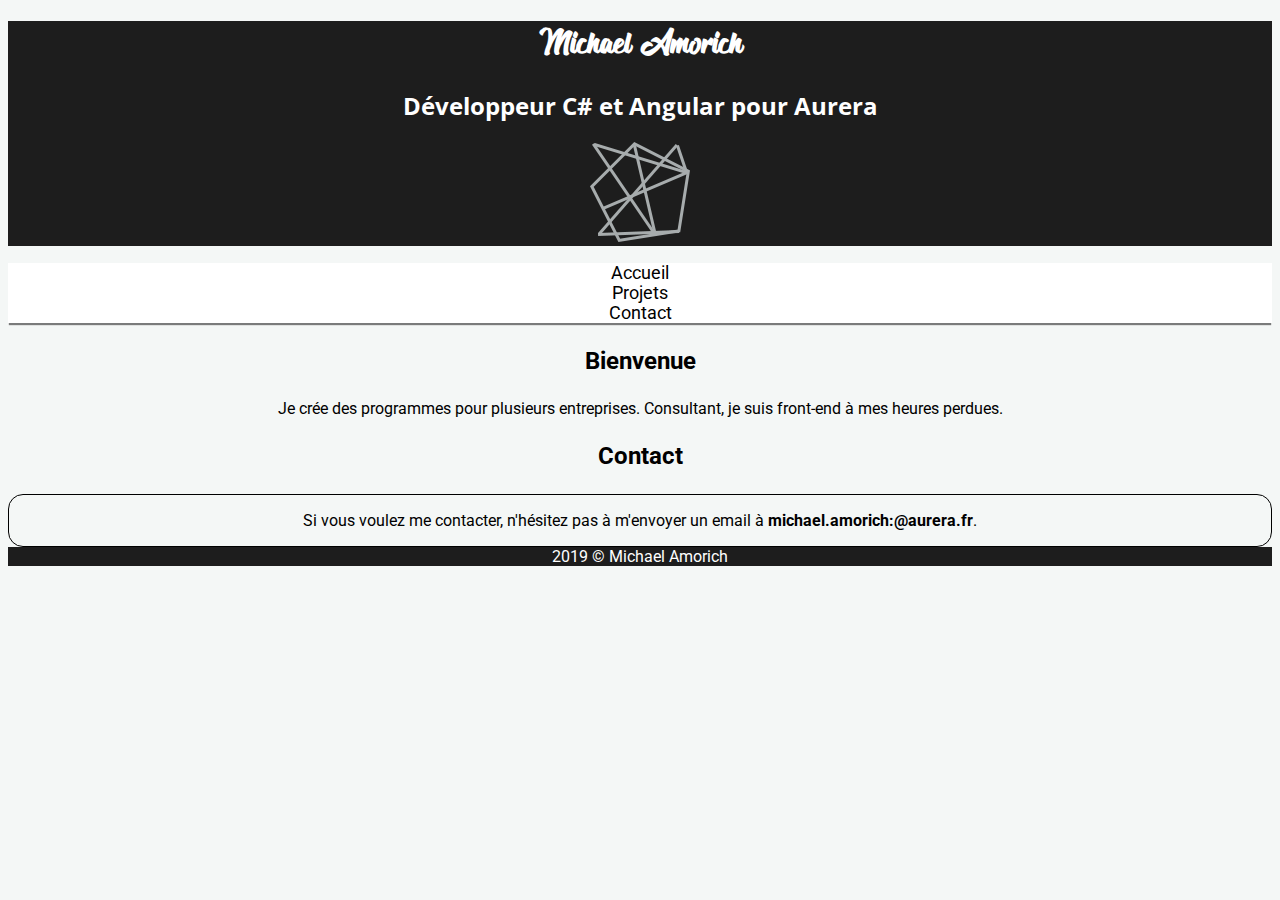
<file: index.htm>
<!DOCTYPE html>
<html lang="en">

<head>
    <meta charset="UTF-8">
    <title>Michael Amorich</title>
    <link rel="stylesheet" type="text/css" href="design/default.css">
    <link href="https://fonts.googleapis.com/css?family=Open+Sans|Roboto" rel="stylesheet">
</head>

<body>
    <header>
        <h1>Michael Amorich</h1>
        <h2>Développeur C# et Angular pour Aurera</h2>
        <img src="pictures/logo.png" alt="logo">

    </header>

    <nav>
        <ul>
            <li><a href="index.html">Accueil</a></li>
            <li>Projets</li>
            <li><a href="#contact">Contact</a></li>
        </ul>
    </nav>

    <section>
        <h3>Bienvenue</h3>
        <p>Je crée des programmes pour plusieurs entreprises. Consultant, je suis front-end à mes heures perdues.</p>
    </section>

    <section>
        <h3>Contact</h3>

        <div id="contact">
            <p>Si vous voulez me contacter, n'hésitez pas à m'envoyer un email à <b><a
                        href="mailto:michael.amorich:@aurera.fr">michael.amorich:@aurera.fr</a></b>.</p>
        </div>
    </section>

    <footer>
        <span>2019 © Michael Amorich</span>
    </footer>
</body>

</html>
</file>
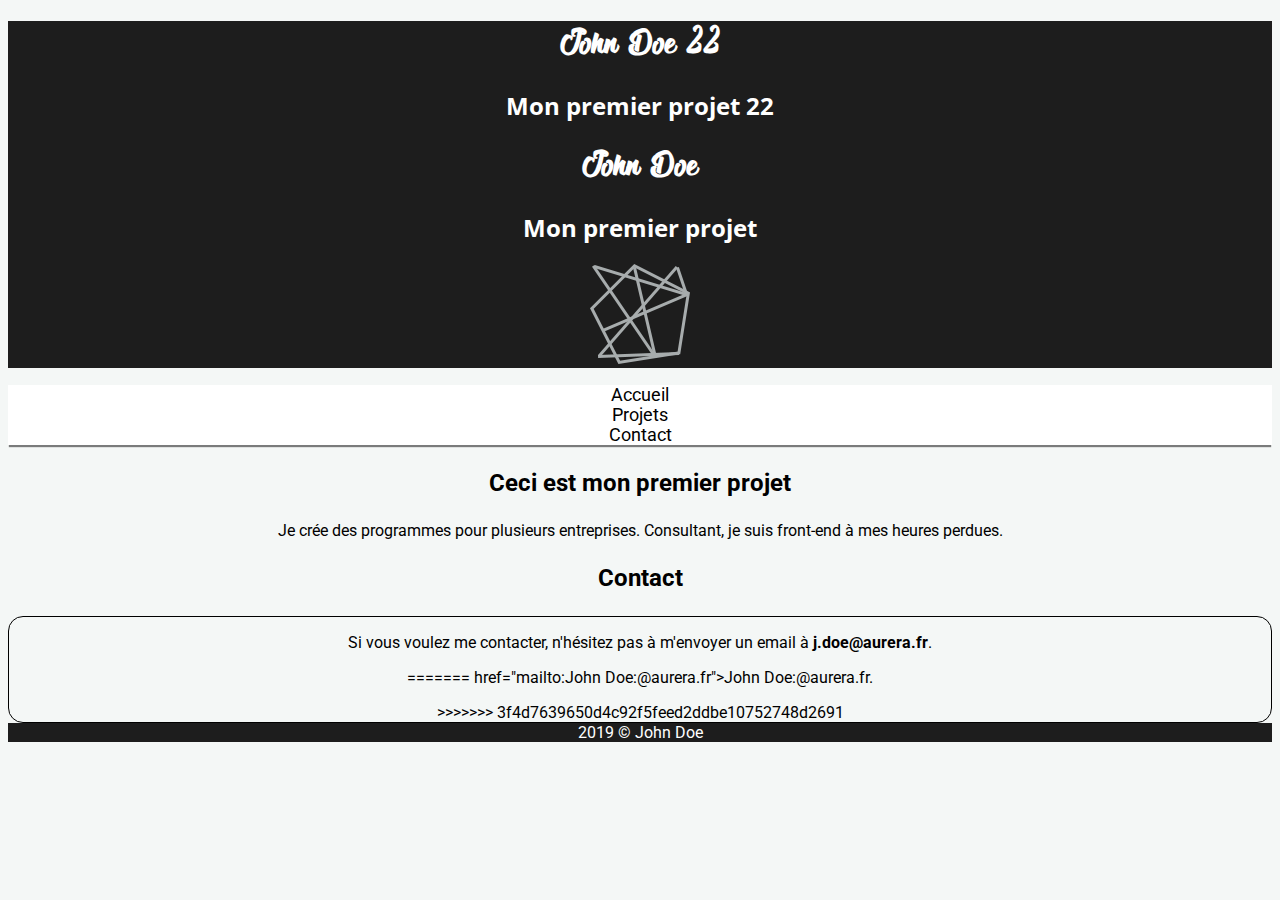
<file: firstproject.htm>
<!DOCTYPE html>
<html lang="en">

<head>
    <meta charset="UTF-8">
    <title>John Doe</title>
</head>

<body>
    <header>
        <h1>John Doe 22</h1>
        <h2>Mon premier projet 22</h2>
        <h1>John Doe</h1>
        <h2>Mon premier projet</h2>
        <img src="pictures/logo.png" alt="logo">
        <link rel="stylesheet" type="text/css" href="design/default.css">
        <link href="https://fonts.googleapis.com/css?family=Open+Sans|Roboto" rel="stylesheet">
    </header>

    <nav>
        <ul>
            <li><a href="index.html">Accueil</a></li>
            <li>Projets</li>
            <li><a href="#contact">Contact</a></li>
        </ul>
    </nav>

    <section>
        <h3>Ceci est mon premier projet</h3>
        <p>Je crée des programmes pour plusieurs entreprises. Consultant, je suis front-end à mes heures perdues.</p>
    </section>

    <section>
        <h3>Contact</h3>

        <div id="contact">
            <!-- DESCRIPTION -->
            <p>Si vous voulez me contacter, n'hésitez pas à m'envoyer un email à <b><a
<<<<<<< HEAD
                        href="mailto:j.doe@aurera.fr">j.doe@aurera.fr</a></b>.</p>
=======
                        href="mailto:John Doe:@aurera.fr">John Doe:@aurera.fr</a></b>.</p>
>>>>>>> 3f4d7639650d4c92f5feed2ddbe10752748d2691
        </div>
    </section>

    <footer>
        <span>2019 © John Doe</span>
    </footer>
</body>

</html>
</file>
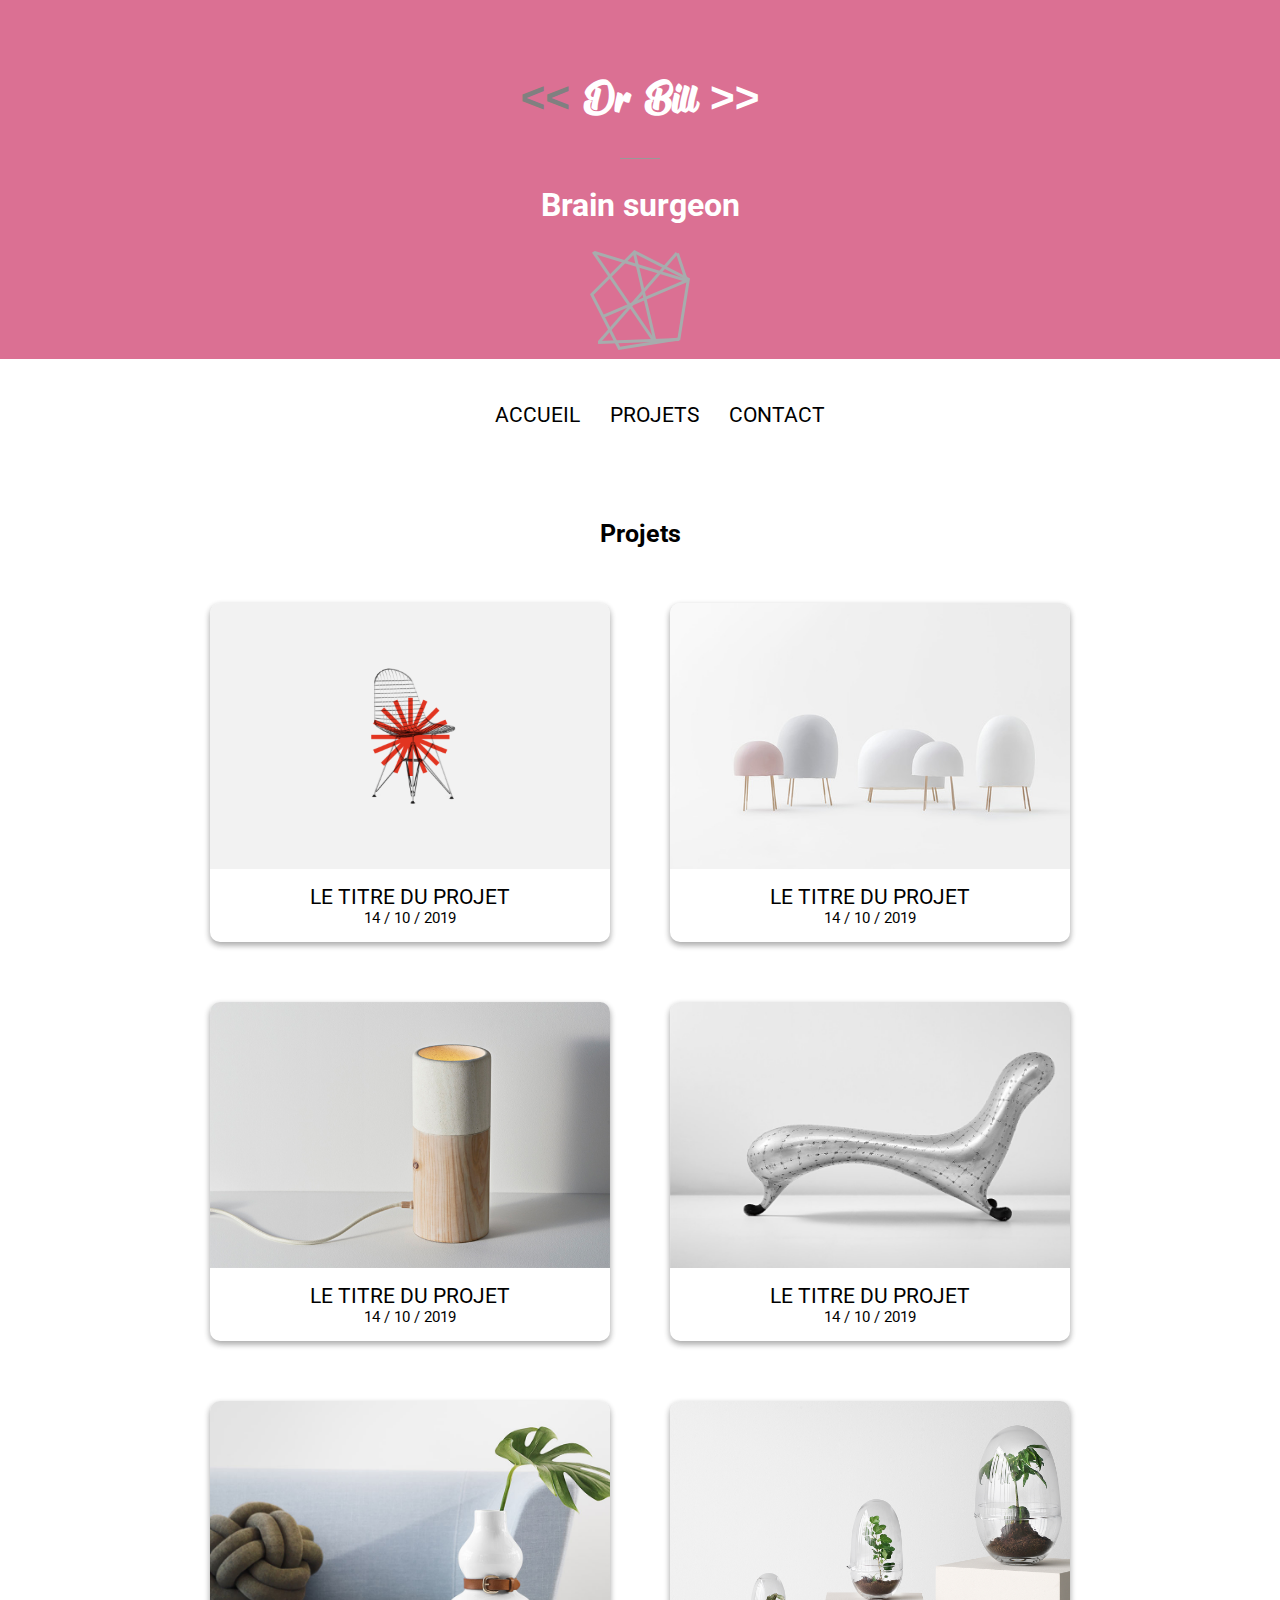
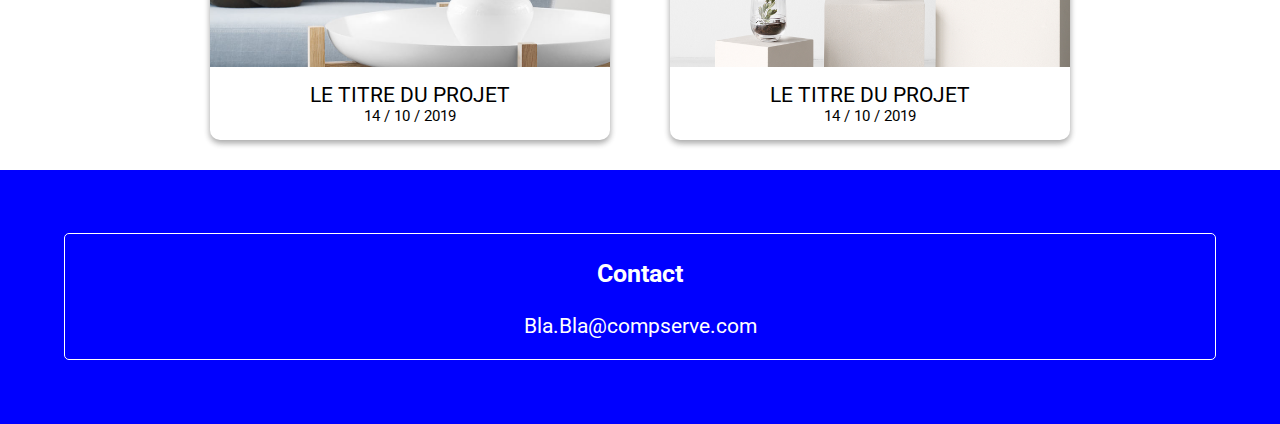
<file: firstproject.html>
<!DOCTYPE html>
<html lang="en">

<head>
    <meta charset="UTF-8">
    <title>First project</title>
    <meta name="description" content="">
    <!-- <meta name="keywords" content="">
    <link rel="shortcut icon" href="favicon.ico" type="image/vnd.microsoft.icon"> -->
    <link rel="stylesheet" href="design/style.css" type="text/css">

</head>

<body id="page">        

    <header>
        <h1 class="fred">Dr Bill</h1>
        <span class="separator">&nbsp;</span>
        <h2 class="fred">Brain surgeon</h2>
        <img src="pictures/logo.png" alt="">

    </header>
    <nav>
        <ul class="menu">
            <li><a href="index.html">Accueil</a></li>
            <li><a href="firstproject.html">Projets</a></li>
            <!-- <li><a href="myproject.html">george</a></li>
            <li><a href="#projets">projets</a></li> -->
            <li><a href="#contact">Contact</a></li>
        </ul>
    </nav>

    <div class="wrapper">
        <section>

            <!-- <h3>Introduction</h3>
            <p>Ceci est mon premier projet</p> -->

            <!-- #page>div.logo+ul#navigation>li*5>a{Item $} -->

            <!-- 
            <p>&nbsp;</p>
            <p>&nbsp;</p>
            <p>&nbsp;</p>
            <p>&nbsp;</p>
            <p>&nbsp;</p>
            <p>&nbsp;</p>
            <p>&nbsp;</p>
            <p>&nbsp;</p> 
            <p>&nbsp;</p>
            <p>&nbsp;</p>
            <p>&nbsp;</p>
            <p>&nbsp;</p>
            -->

        </section>



        <section id="projets-anchor">
            <h3>Projets</h3>

            <!--               kkkkkkkkkkkkkkkkkkkkkkkkkkkkkkkkkkkkkkkkk                                    -->

            <div id="projets">

                <!-- PROJET 1 -->
                <div class="projet">
                    <a href="firstproject.html">
                        <div class="picture">
                            <img src="pictures/illustration_1.png" alt="mon premier projet">
                        </div>
                        <span>Le titre du projet</span>
                        <span class="date-project">14 / 10 / 2019</span>
                    </a>
                </div>

                <!-- PROJET 2 -->
                <div class="projet">
                    <a href="firstproject.html">
                        <div class="picture">
                            <img src="pictures/illustration_2.jpg" alt="mon premier projet">
                        </div>
                        <span>Le titre du projet</span>
                        <span class="date-project">14 / 10 / 2019</span>
                    </a>
                </div>

                <!-- PROJET 3 -->
                <div class="projet">
                    <a href="firstproject.html">
                        <div class="picture">
                            <img src="pictures/illustration_3.jpg" alt="mon premier projet">
                        </div>
                        <span>Le titre du projet</span>
                        <span class="date-project">14 / 10 / 2019</span>
                    </a>
                </div>

                <!-- PROJET 4 -->
                <div class="projet">
                    <a href="firstproject.html">
                        <div class="picture">
                            <img src="pictures/illustration_4.jpg" alt="mon premier projet">
                        </div>
                        <span>Le titre du projet</span>
                        <span class="date-project">14 / 10 / 2019</span>
                    </a>
                </div>

                <!-- PROJET 5 -->
                <div class="projet">
                    <a href="firstproject.html">
                        <div class="picture">
                            <img src="pictures/illustration_5.jpg" alt="mon premier projet">
                        </div>
                        <span>Le titre du projet</span>
                        <span class="date-project">14 / 10 / 2019</span>
                    </a>
                </div>

                <!-- PROJET 6 -->
                <div class="projet">
                    <a href="firstproject.html">
                        <div class="picture">
                            <img src="pictures/illustration_6.jpg" alt="mon premier projet">
                        </div>
                        <span>Le titre du projet</span>
                        <span class="date-project">14 / 10 / 2019</span>
                    </a>
                </div>

            </div>





            <!--              kkkkkkkkkkkkkkkkkkkkkkkkkkkkkkk                                   -->
        </section>
    </div>


    <footer>
        <div class="foot">
            <h3 id="contact">Contact</h3>
            <p class="center"><a href="mailto:Bla.Bla@compserve.com">Bla.Bla@compserve.com</a></p>
        </div>
    </footer>
</body>

</html>
</file>
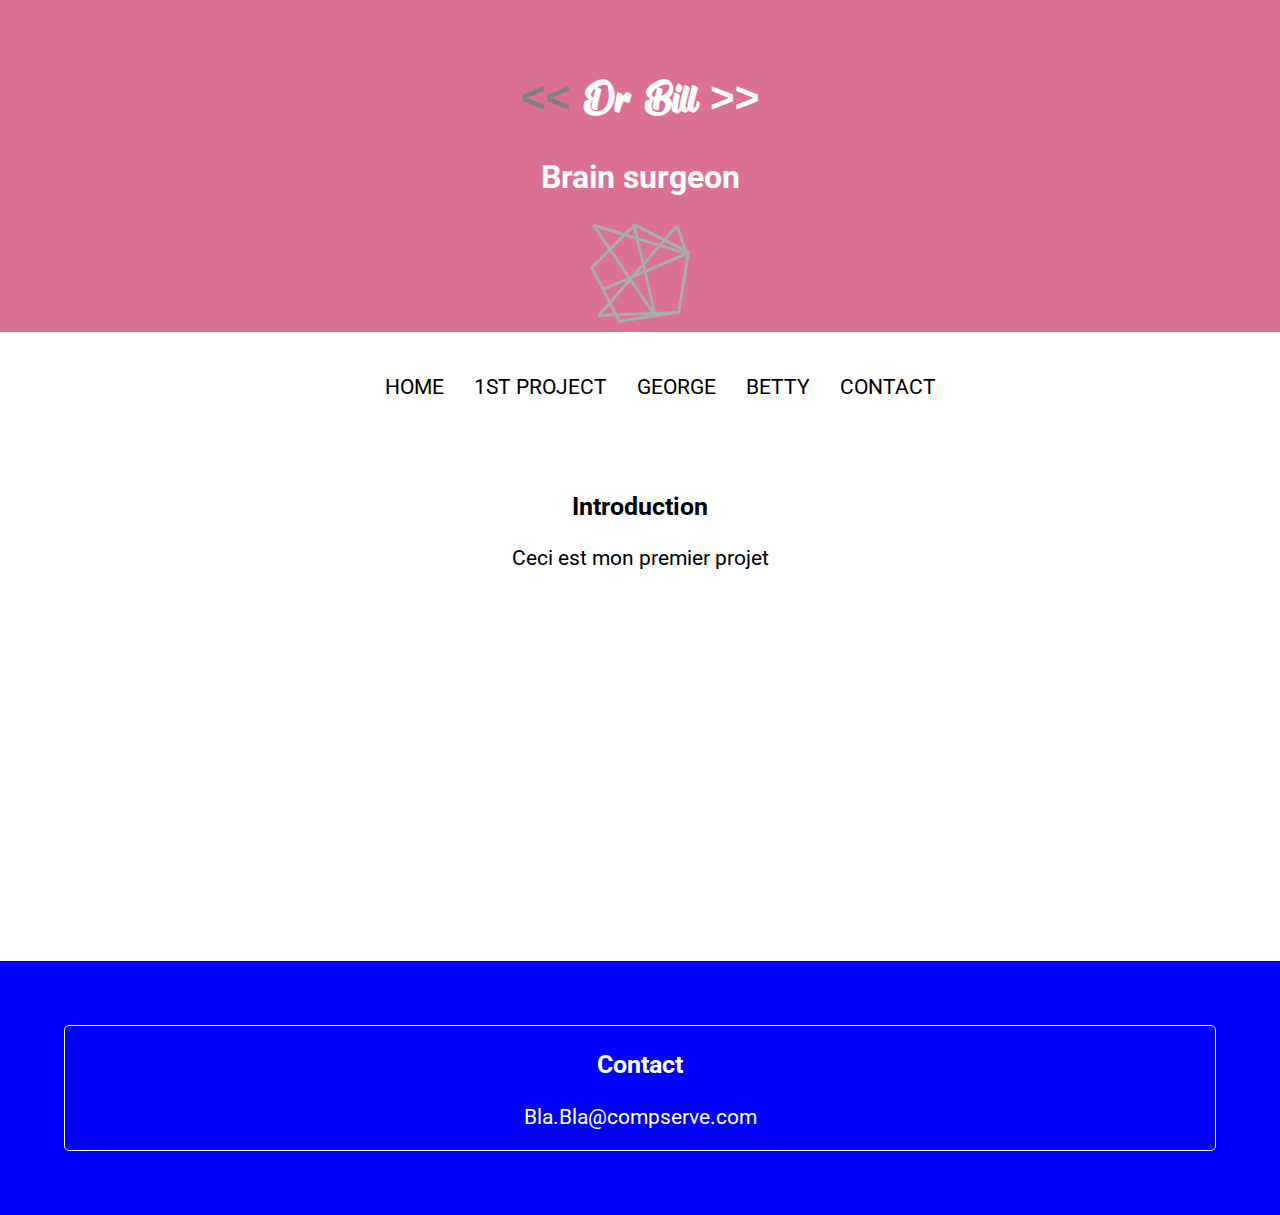
<file: myproject.html>
<!DOCTYPE html>
<html lang="en">

<head>
    <meta charset="UTF-8">
    <title>First project</title>
    <meta name="description" content="">
    <!-- <meta name="keywords" content="">
    <link rel="shortcut icon" href="favicon.ico" type="image/vnd.microsoft.icon"> -->
    <link rel="stylesheet" href="design/style.css" type="text/css">
    
</head>

<body id="page">

    <header>
        <h1 class="fred">Dr Bill</h1>
        <h2 class="fred">Brain surgeon</h2><img src="pictures/logo.png" alt="">

    </header>
    <nav>
            <ul class="menu">
                    <li><a href="index.html">Home</a></li>
                    <li><a href="firstproject.html">1st project</a></li>
                    <li><a href="myproject.html">george</a></li>
                    <li><a href="">betty</a></li>
                    <li><a href="#contact">Contact</a></li>
                </ul>
    </nav>


    <section><div class="wrapper">
<h3>Introduction</h3>
<p>Ceci est mon premier projet</p>

<!-- #page>div.logo+ul#navigation>li*5>a{Item $} -->


        <p>&nbsp;</p>
        <p>&nbsp;</p>
        <p>&nbsp;</p>
        <p>&nbsp;</p>
        <!-- <p>&nbsp;</p>
<p>&nbsp;</p>
<p>&nbsp;</p>
<p>&nbsp;</p> -->
<p>&nbsp;</p>
<p>&nbsp;</p>
<p>&nbsp;</p>
<p>&nbsp;</p>
</div></section>
    <footer><div class="foot">
        <h3 id = "contact">Contact</h3>
        <p class="center"><a href="mailto:Bla.Bla@compserve.com">Bla.Bla@compserve.com</a></p></div>
    </footer>
</body>

</html>
</file>
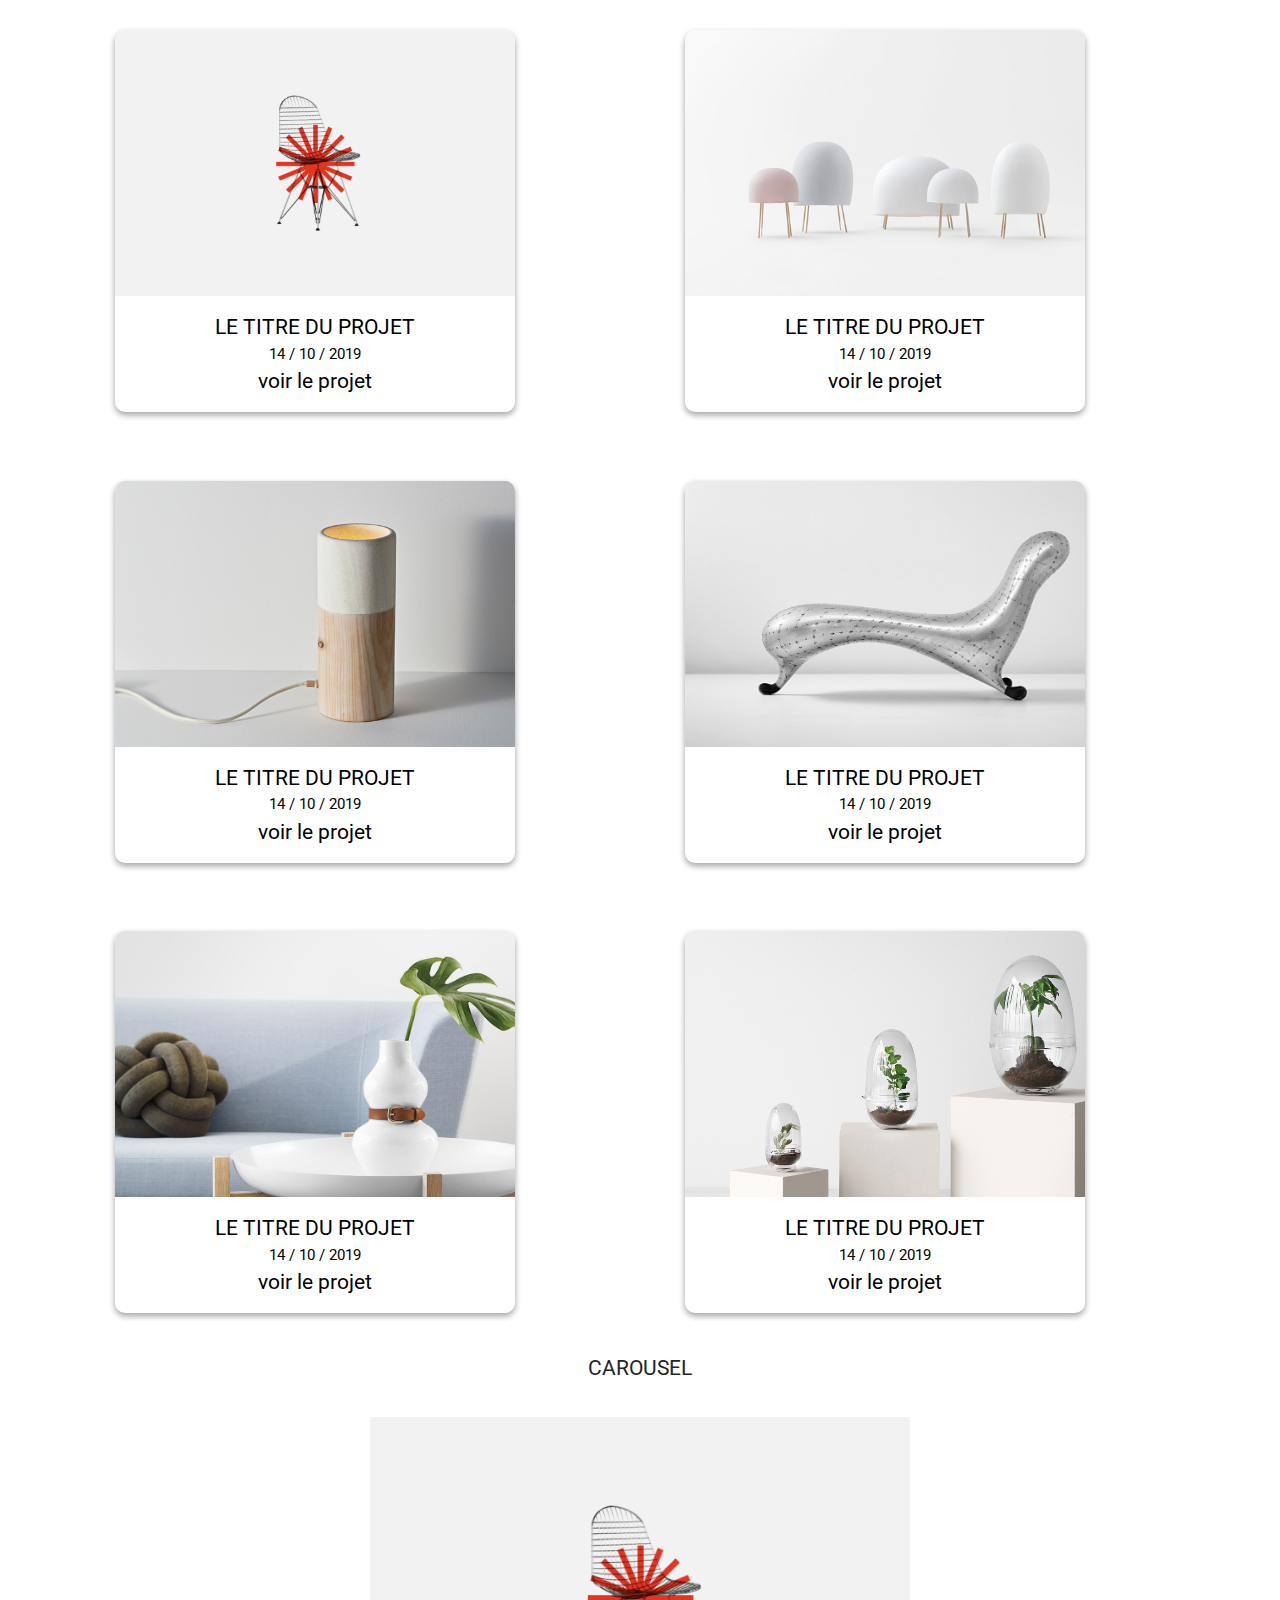
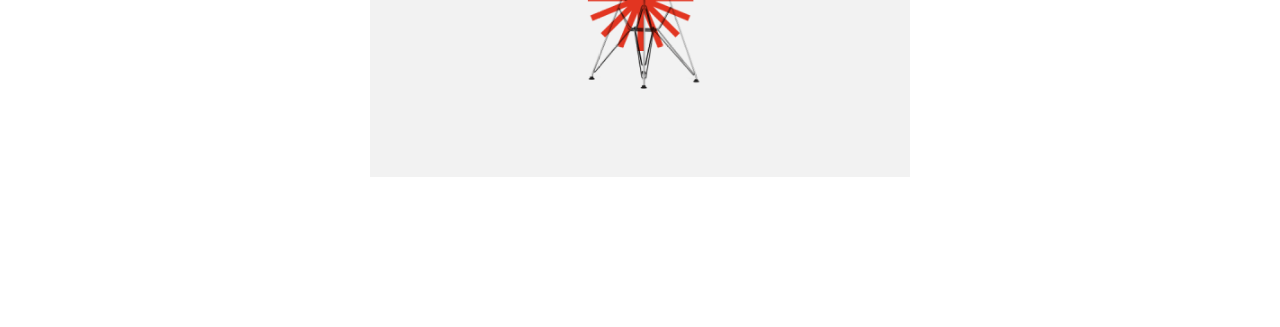
<file: test.html>
<!DOCTYPE html>
<html lang="en">

<head>
    <meta charset="UTF-8">
    <meta name="viewport" content="width=device-width, initial-scale=1.0">
    <meta http-equiv="X-UA-Compatible" content="ie=edge">
    <title>Bootstrap</title>
    <link rel="stylesheet" href="https://stackpath.bootstrapcdn.com/bootstrap/4.3.1/css/bootstrap.min.css"
        integrity="sha384-ggOyR0iXCbMQv3Xipma34MD+dH/1fQ784/j6cY/iJTQUOhcWr7x9JvoRxT2MZw1T" crossorigin="anonymous">
    <link rel="stylesheet" href="design/style.css" type="text/css">
    <script src="https://code.jquery.com/jquery-3.3.1.slim.min.js"
        integrity="sha384-q8i/X+965DzO0rT7abK41JStQIAqVgRVzpbzo5smXKp4YfRvH+8abtTE1Pi6jizo"
        crossorigin="anonymous"></script>
    <script src="https://cdnjs.cloudflare.com/ajax/libs/popper.js/1.14.7/umd/popper.min.js"
        integrity="sha384-UO2eT0CpHqdSJQ6hJty5KVphtPhzWj9WO1clHTMGa3JDZwrnQq4sF86dIHNDz0W1"
        crossorigin="anonymous"></script>
    <script src="https://stackpath.bootstrapcdn.com/bootstrap/4.3.1/js/bootstrap.min.js"
        integrity="sha384-JjSmVgyd0p3pXB1rRibZUAYoIIy6OrQ6VrjIEaFf/nJGzIxFDsf4x0xIM+B07jRM"
        crossorigin="anonymous"></script>
</head>

<body>






    <div class="container">
        <div class="row">
            <div class="col-sm-6">
                <div class="projet text-center">
                    <a href="firstproject.html">
                        <div class="picture">
                            <img src="pictures/illustration_1.png" alt="mon premier projet">
                        </div>
                        
                        <span>Le titre du projet</span>
                        <span class="date-project">14 / 10 / 2019</span>
                    </a>
                    <!-- Button trigger modal -->
                    <a href="" data-toggle="modal" data-target="#exampleModal" data-whatever="pictures/illustration_1.png">voir le projet</a>
                </div>
            </div>
            <div class="col-sm-6">
                <!-- PROJET 2 -->
                <div class="projet text-center">
                    <a href="firstproject.html">
                        <div class="picture">
                            <img src="pictures/illustration_2.jpg" alt="mon premier projet">
                        </div>
                        <span>Le titre du projet</span>
                        <span class="date-project">14 / 10 / 2019</span>
                    </a>
                    <a href="" data-toggle="modal" data-target="#exampleModal" data-whatever="pictures/illustration_2.jpg">voir le projet</a>
                </div>
            </div>
        </div>

        <div class="row">
            <div class="col-sm-6">
                <!-- PROJET 3 -->
                <div class="projet text-center">
                    <a href="firstproject.html">
                        <div class="picture">
                            <img src="pictures/illustration_3.jpg" alt="mon premier projet">
                        </div>
                        <span>Le titre du projet</span>
                        <span class="date-project">14 / 10 / 2019</span>
                    </a>
                    <a href="" data-toggle="modal" data-target="#exampleModal" data-whatever="pictures/illustration_3.jpg">voir le projet</a>
                </div>
            </div>
            <div class="col-sm-6">
                <!-- PROJET 4 -->
                <div class="projet text-center">
                    <a href="firstproject.html">
                        <div class="picture">
                            <img src="pictures/illustration_4.jpg" alt="mon premier projet">
                        </div>
                        <span>Le titre du projet</span>
                        <span class="date-project">14 / 10 / 2019</span>
                    </a>
                    <a href="" data-toggle="modal" data-target="#exampleModal" data-whatever="pictures/illustration_4.jpg">voir le projet</a>
                </div>
            </div>
        </div>
        <div class="row">
            <div class="col-sm-6">
                <!-- PROJET 5 -->
                <div class="projet text-center">
                    <a href="firstproject.html">
                        <div class="picture">
                            <img src="pictures/illustration_5.jpg" alt="mon premier projet">
                        </div>
                        <span>Le titre du projet</span>
                        <span class="date-project">14 / 10 / 2019</span>
                    </a>
                    <a href="" data-toggle="modal" data-target="#exampleModal" data-whatever="pictures/illustration_5.jpg">voir le projet</a>
                </div>
            </div>
            <div class="col-sm-6">
                <!-- PROJET 6 -->
                <div class="projet text-center">
                    <a href="firstproject.html">
                        <div class="picture">
                            <img src="pictures/illustration_6.jpg" alt="mon premier projet">
                        </div>
                        <span>Le titre du projet</span>
                        <span class="date-project">14 / 10 / 2019</span>
                    </a>
                    <a href="" data-toggle="modal" data-target="#exampleModal" data-whatever="pictures/illustration_6.jpg">voir le projet</a>
                </div>
            </div>
        </div>

<!--                  CAROUSEL                         -->
<div class="row" style="margin-bottom:150px;">
<div class="col-6 offset-3 text-center">

        <p class="text-center">CAROUSEL</p>


        <div id="carouselExampleSlidesOnly" class="carousel slide" data-ride="carousel">
                <div class="carousel-inner">
                  <div class="carousel-item active">
                      <img src="pictures/illustration_1.png" class="d-block w-100" alt="...">
                  </div>
                  <div class="carousel-item">
                    <img src="pictures/illustration_2.jpg" class="d-block w-100" alt="...">
                  </div>
                  <div class="carousel-item">
                    <img src="pictures/illustration_3.jpg" class="d-block w-100" alt="...">
                  </div>
                </div>
              </div>



</div>
</div>

<!--                  CAROUSEL                         -->


    </div>


    <!--                            MODALS                          -->

    <!-- Modal -->
    <div class="modal fade" id="exampleModal" tabindex="-1" role="dialog" aria-labelledby="exampleModalLabel"
        aria-hidden="true">
        <div class="modal-dialog modal-lg" role="document">
            <div class="modal-content">
                <div class="modal-header">
                    <h5 class="modal-title" id="exampleModalLabel">Modal title</h5>
                    <button type="button" class="close" data-dismiss="modal" aria-label="Close">
                        <span aria-hidden="true">&times;</span>
                    </button>
                </div>
                <div class="modal-body">
                    <img src="pictures\illustration_1.png" width="100%" class="modalimg">
                </div>
                <div class="modal-footer">
                    <button type="button" class="btn btn-secondary" data-dismiss="modal">Fermer</button>
                </div>
            </div>
        </div>
    </div>

<!--
    <div class="modal fade" id="exampleModal2" tabindex="-1" role="dialog" aria-labelledby="exampleModalLabel"
        aria-hidden="true">
        <div class="modal-dialog modal-xl" role="document">
            <div class="modal-content">
                <div class="modal-header">
                    <h5 class="modal-title" id="exampleModalLabel">Modal title</h5>
                    <button type="button" class="close" data-dismiss="modal" aria-label="Close">
                        <span aria-hidden="true">&times;</span>
                    </button>
                </div>
                <div class="modal-body">
                    <img src="pictures\illustration_2.jpg" width="100%" class="modalimg">
                </div>
                <div class="modal-footer">
                    <button type="button" class="btn btn-secondary" data-dismiss="modal">Fermer</button>
                </div>
            </div>
        </div>
    </div>
-->


    <!--                            MODALS                          -->

<script>
    $('#exampleModal').on('show.bs.modal', function (event) {
        var button = $(event.relatedTarget) // Button that triggered the modal
        var recipient = button.data('whatever') // Extract info from data-* attributes
        // If necessary, you could initiate an AJAX request here (and then do the updating in a callback).
        // Update the modal's content. We'll use jQuery here, but you could use a data binding library or other methods instead.
        var modal = $(this)
        //modal.find('.modal-title').text('New message to ' + recipient)
        //modal.find('.modal-body input').val(recipient)
        modal.find('.modalimg').attr('src', recipient)        
      })
</script>

</body>

</html>
</file>
<file: design/default.css>
body {
	font-family: 'Roboto', sans-serif;
    background-color: #F4F7F6;
}

header {
    text-align: center;
    background-color: #1D1D1D;
    color: white;
}

section {
    text-align: center;
}

h1 {
    font-family: 'theblacklist', arial, sans-serif;
}

h2 {
    font-family: 'Open Sans', sans-serif;
	font-size: 1.5em;
}

h3 {
	font-size: 1.5em;
}

a {
	text-decoration: none;
	color: black;
}

ul {
    padding: 0;
}

li {
    list-style-type: none;
}

li:hover {
	font-weight: bold;
}

nav {
	text-align: center;
    background: white;
    box-shadow: 0px 3px 1px -1px rgba(0, 0, 0, 0.5);
    font-size: 1.1em;
}

footer {
    text-align: center;
    background: #1D1D1D;
    color: white;
}

#contact {
	border: 1px black solid;
	border-radius: 15px;
}

/* POLICES */
@font-face {
    font-family: 'theblacklist';
    src: url('../src/theblacklist.ttf') format('truetype');
}
</file>
<file: design/style.css>
@import url('https://fonts.googleapis.com/css?family=Roboto&display=swap');

/* https://www.smashingmagazine.com/2016/05/fluid-typography/  */
@font-face {
    font-family: 'The Blacklist';
    src        : url('../fonts/The Blacklist.ttf');
}

* {
    box-sizing: border-box;
}

html {
    font-family: 'Roboto', sans-serif;
    font-size  : 14px;
}

@media screen and (min-width: 25em) {
    html {
        font-size: calc(16px + (24 - 16) * (100vw - 400px) / (800 - 400));
    }
}

body {
    padding      : 0;
    margin       : 0;
    /*font-size  : 125%;*/
    /*font-size  : calc(1.5rem + 3vw);*/
    /*font-size  : calc(12px + 1vw);*/
    font-size    : calc(18px + .25vw);
}

section {
    text-align: center;
    margin-top: 50px;
}

.center {
    text-align: center;
}

nav {
    padding-top   : 1em;
    padding-bottom: 1em;
    text-align    : center;
}

ul.menu,
ul.menu li {
    list-style: none;
    display   : inline-flex;
    /*padding : 5px;*/
}

ul.menu li a {
    padding-left   : 15px;
    padding-right  : 15px;
    text-transform : uppercase;
    text-decoration: none;
}


footer {
    min-height      : 160px;
    background-color: blue;
    color           : #fff;
    padding         : 3em;
    text-align      : center;
}

footer a,
footer a:visited {
    color: #fff;
}

header {
    min-height      : 130px;
    background-color: palevioletred;
    color           : #fff;
    padding         : 2em 2em .2em;
    text-align      : center;
}



a {
    text-decoration: none;
    color          : black;
}

h1 {
    font-family: 'The Blacklist', sans-serif;
    /*font-size:24px;*/
}

div.wrapper {
    width : 80%;
    margin: 0 auto;
}

@media screen and (max-width: 800px) {
    div.wrapper {
        width : 98%;
        margin: 0 auto;
    }
}

/*
h1 {display: list-item;}
h1         ::marker { content: "🐱";}
*/
div.foot {
    border       : 1px solid #fff;
    border-radius: 5px;
}

h1::before {
    content: '<< ';
    color  : gray;
}

h1::after {
    content: ' >> ';
}

.separator {
    display         : block;
    background-color: #999;
    width           : 40px;
    height          : 2px;
    margin          : 15px auto;

}

.spacer {
    height: 200px;
}


#projets {
    display        : flex;
    flex-wrap      : wrap;
    justify-content: center;
}

#picture-project img {
    width: 80%;
}

/* CLASSES */
.separator {
    width     : 40px;
    height    : 1px;
    margin    : 15px auto;
    display   : block;
    background: #999999;
}

.contener {
    width : 80%;
    margin: auto;
}

.projet {
    width         : 400px;
    margin        : 30px;
    display       : inline-block;
    background    : white;
    padding-bottom: 15px;
    border        : 0px black solid;
    border-radius : 10px;
    overflow      : hidden;
    box-shadow    : 0 3px 6px rgba(0, 0, 0, 0.16), 0 3px 6px rgba(0, 0, 0, 0.23);
}

.projet:hover {
    box-shadow: 0 14px 28px rgba(0, 0, 0, 0.25), 0 10px 10px rgba(0, 0, 0, 0.22);
    transition: 0.3s;
}

.projet img {
    min-width: 400px;
    height   : 266px;
}

.projet span {
    text-transform: uppercase;
    display       : block;
}

.projet .date-project {
    font-size: 0.7em;
}

.picture {
    width        : 400px;
    height       : 266px;
    overflow     : hidden;
    margin-bottom: 15px;
}


.picture-project {
    margin-top: 50px;
}

.picture-project img,
.picture-project video {
    width: 80%;
}

/* MEDIA */
@media all and (max-width: 1000px) {
    .projet {
        width : 100%;
        margin: 15px auto;
    }

    .projet img {
        width    : 100%;
        min-width: auto;
        height   : auto;
    }

    .projet .picture {
        width : 100%;
        height: auto;
    }

    header h2 {
        width: 90%;
    }
}
</file>
